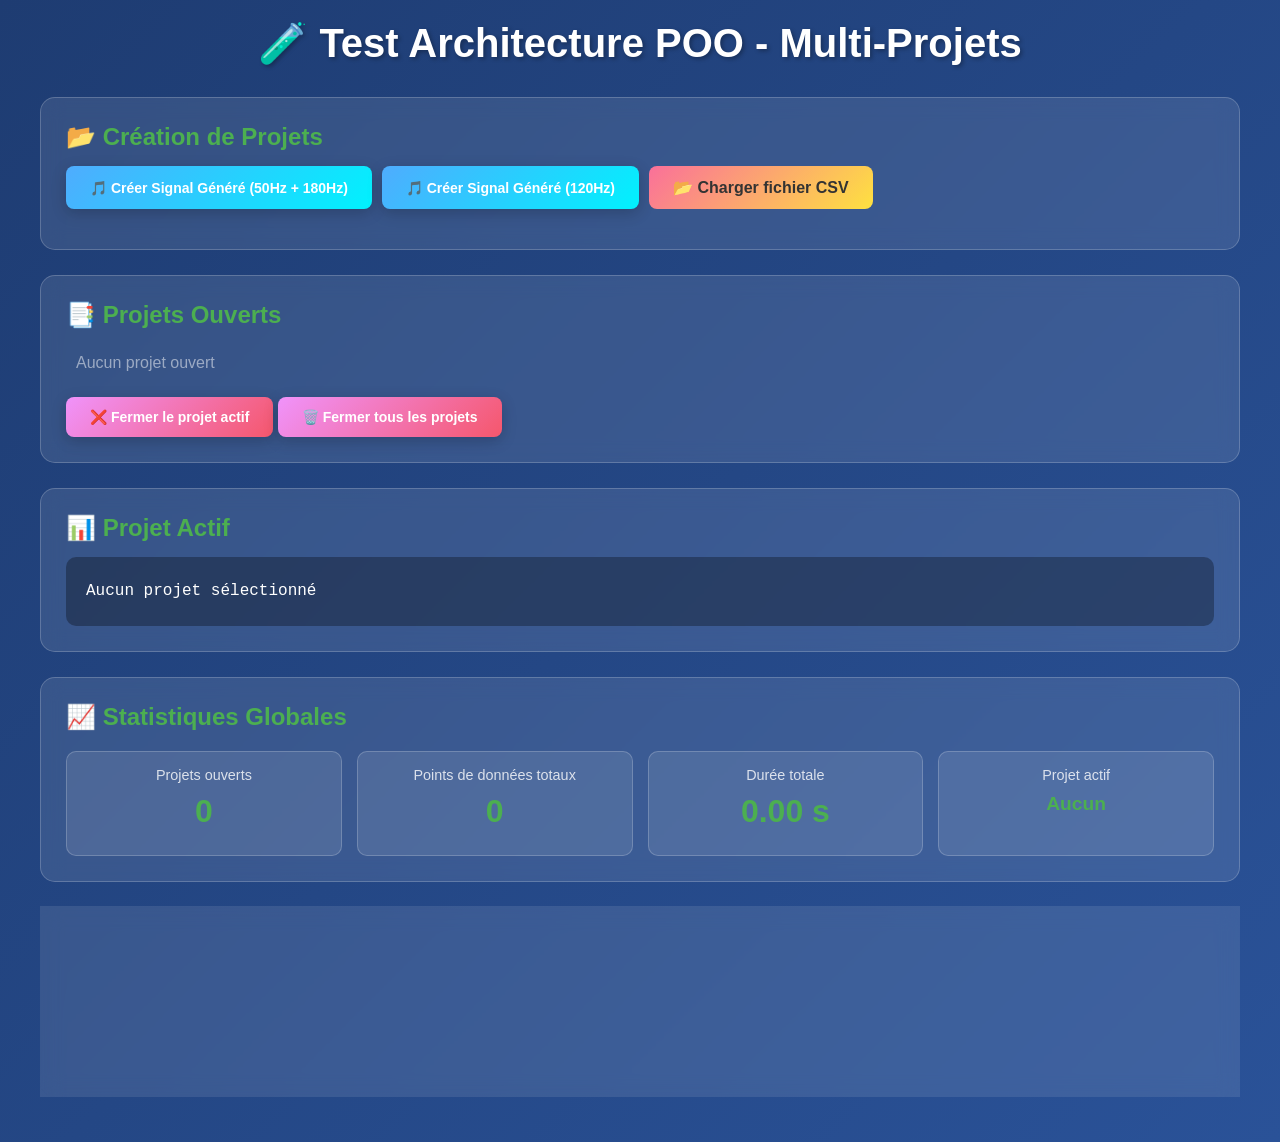
<file: project-test.html>
<!DOCTYPE html>
<html lang="fr">
<head>
    <meta charset="UTF-8">
    <meta name="viewport" content="width=device-width, initial-scale=1.0">
    <title>Test Architecture POO - HydraSpec Pro</title>
    <style>
        * {
            margin: 0;
            padding: 0;
            box-sizing: border-box;
        }

        body {
            font-family: 'Segoe UI', Tahoma, Geneva, Verdana, sans-serif;
            background: linear-gradient(135deg, #1e3c72 0%, #2a5298 100%);
            color: #fff;
            padding: 20px;
        }

        .container {
            max-width: 1200px;
            margin: 0 auto;
        }

        h1 {
            text-align: center;
            margin-bottom: 30px;
            font-size: 2.5em;
            text-shadow: 2px 2px 4px rgba(0,0,0,0.3);
        }

        .test-section {
            background: rgba(255, 255, 255, 0.1);
            backdrop-filter: blur(10px);
            border-radius: 15px;
            padding: 25px;
            margin-bottom: 25px;
            border: 1px solid rgba(255, 255, 255, 0.2);
        }

        .test-section h2 {
            color: #4CAF50;
            margin-bottom: 15px;
            font-size: 1.5em;
        }

        .button-group {
            display: flex;
            gap: 10px;
            flex-wrap: wrap;
            margin-bottom: 15px;
        }

        button {
            background: linear-gradient(135deg, #667eea 0%, #764ba2 100%);
            color: white;
            border: none;
            padding: 12px 24px;
            border-radius: 8px;
            cursor: pointer;
            font-size: 14px;
            font-weight: bold;
            transition: all 0.3s ease;
            box-shadow: 0 4px 15px rgba(0,0,0,0.2);
        }

        button:hover {
            transform: translateY(-2px);
            box-shadow: 0 6px 20px rgba(0,0,0,0.3);
        }

        button:active {
            transform: translateY(0);
        }

        button.danger {
            background: linear-gradient(135deg, #f093fb 0%, #f5576c 100%);
        }

        button.success {
            background: linear-gradient(135deg, #4facfe 0%, #00f2fe 100%);
        }

        .tabs {
            display: flex;
            gap: 5px;
            margin-bottom: 15px;
            flex-wrap: wrap;
        }

        .tab {
            background: rgba(255, 255, 255, 0.2);
            padding: 10px 20px;
            border-radius: 8px 8px 0 0;
            cursor: pointer;
            transition: all 0.3s ease;
            border: 1px solid rgba(255, 255, 255, 0.3);
            position: relative;
        }

        .tab.active {
            background: rgba(76, 175, 80, 0.4);
            border-bottom: 3px solid #4CAF50;
        }

        .tab:hover {
            background: rgba(255, 255, 255, 0.3);
        }

        .close-tab {
            margin-left: 10px;
            color: #f44336;
            font-weight: bold;
            cursor: pointer;
        }

        .project-info {
            background: rgba(0, 0, 0, 0.3);
            padding: 20px;
            border-radius: 10px;
            margin-top: 15px;
            font-family: 'Courier New', monospace;
            line-height: 1.8;
        }

        .project-info strong {
            color: #4CAF50;
        }

        .log {
            background: rgba(0, 0, 0, 0.5);
            padding: 15px;
            border-radius: 10px;
            margin-top: 15px;
            max-height: 300px;
            overflow-y: auto;
            font-family: 'Courier New', monospace;
            font-size: 12px;
        }

        .log-entry {
            margin: 5px 0;
            padding: 5px;
            border-left: 3px solid #4CAF50;
            padding-left: 10px;
        }

        .log-entry.error {
            border-left-color: #f44336;
            color: #ff9999;
        }

        .stats {
            display: grid;
            grid-template-columns: repeat(auto-fit, minmax(200px, 1fr));
            gap: 15px;
            margin-top: 20px;
        }

        .stat-card {
            background: rgba(255, 255, 255, 0.1);
            padding: 15px;
            border-radius: 10px;
            text-align: center;
            border: 1px solid rgba(255, 255, 255, 0.2);
        }

        .stat-value {
            font-size: 2em;
            font-weight: bold;
            color: #4CAF50;
            margin: 10px 0;
        }

        .stat-label {
            font-size: 0.9em;
            opacity: 0.8;
        }

        input[type="file"] {
            display: none;
        }

        .file-upload-label {
            background: linear-gradient(135deg, #fa709a 0%, #fee140 100%);
            color: #333;
            padding: 12px 24px;
            border-radius: 8px;
            cursor: pointer;
            font-weight: bold;
            display: inline-block;
            transition: all 0.3s ease;
        }

        .file-upload-label:hover {
            transform: translateY(-2px);
            box-shadow: 0 6px 20px rgba(0,0,0,0.3);
        }

        .success-message {
            background: rgba(76, 175, 80, 0.2);
            border: 1px solid #4CAF50;
            padding: 10px;
            border-radius: 5px;
            margin-top: 10px;
        }
    </style>
</head>
<body>
    <div class="container">
        <h1>🧪 Test Architecture POO - Multi-Projets</h1>

        <!-- Section 1 : Création de projets -->
        <div class="test-section">
            <h2>📂 Création de Projets</h2>
            <div class="button-group">
                <button class="success" onclick="testCreateGeneratedProject()">
                    🎵 Créer Signal Généré (50Hz + 180Hz)
                </button>
                <button class="success" onclick="testCreateAnotherGeneratedProject()">
                    🎵 Créer Signal Généré (120Hz)
                </button>
                <label for="csv-upload" class="file-upload-label">
                    📂 Charger fichier CSV
                </label>
                <input type="file" id="csv-upload" accept=".csv" onchange="testLoadCSV(event)">
            </div>
        </div>

        <!-- Section 2 : Onglets de projets -->
        <div class="test-section">
            <h2>📑 Projets Ouverts</h2>
            <div id="project-tabs" class="tabs">
                <div style="opacity: 0.5; padding: 10px;">Aucun projet ouvert</div>
            </div>
            <button class="danger" onclick="testCloseActiveProject()">❌ Fermer le projet actif</button>
            <button class="danger" onclick="testCloseAllProjects()">🗑️ Fermer tous les projets</button>
        </div>

        <!-- Section 3 : Informations du projet actif -->
        <div class="test-section">
            <h2>📊 Projet Actif</h2>
            <div id="project-info" class="project-info">
                Aucun projet sélectionné
            </div>
        </div>

        <!-- Section 4 : Statistiques globales -->
        <div class="test-section">
            <h2>📈 Statistiques Globales</h2>
            <div id="stats" class="stats"></div>
        </div>

        <!-- Section 5 : Log des événements -->
        <div class="test-section">
            <h2>📋 Log des Événements</h2>
            <div id="log" class="log">
                <div class="log-entry">🚀 Système initialisé - Prêt pour les tests</div>
            </div>
        </div>
    </div>

    <!-- Charger les modules -->
    <script src="project.js"></script>
    <script src="project-manager.js"></script>

    <script>
        // Initialiser le gestionnaire de projets
        const manager = new ProjectManager();

        // Fonction pour ajouter un log
        function addLog(message, isError = false) {
            const logDiv = document.getElementById('log');
            const entry = document.createElement('div');
            entry.className = 'log-entry' + (isError ? ' error' : '');
            entry.textContent = `[${new Date().toLocaleTimeString()}] ${message}`;
            logDiv.appendChild(entry);
            logDiv.scrollTop = logDiv.scrollHeight;
        }

        // Fonction pour mettre à jour l'interface
        function updateUI() {
            updateTabs();
            updateProjectInfo();
            updateStats();
        }

        // Mettre à jour les onglets
        function updateTabs() {
            const tabsDiv = document.getElementById('project-tabs');
            tabsDiv.innerHTML = '';

            const projects = manager.getAllProjects();

            if (projects.length === 0) {
                tabsDiv.innerHTML = '<div style="opacity: 0.5; padding: 10px;">Aucun projet ouvert</div>';
                return;
            }

            projects.forEach(project => {
                const tab = document.createElement('div');
                tab.className = 'tab' + (project.isActive ? ' active' : '');
                tab.innerHTML = `
                    ${project.name}
                    <span class="close-tab" onclick="closeProject('${project.id}', event)">✕</span>
                `;
                tab.onclick = (e) => {
                    if (!e.target.classList.contains('close-tab')) {
                        switchToProject(project.id);
                    }
                };
                tabsDiv.appendChild(tab);
            });
        }

        // Mettre à jour les informations du projet actif
        function updateProjectInfo() {
            const infoDiv = document.getElementById('project-info');
            const project = manager.getActive();

            if (!project) {
                infoDiv.innerHTML = 'Aucun projet sélectionné';
                return;
            }

            const info = project.getInfo();
            infoDiv.innerHTML = `
                <strong>Nom :</strong> ${info.name}<br>
                <strong>ID :</strong> ${info.id}<br>
                <strong>Créé le :</strong> ${new Date(info.createdAt).toLocaleString()}<br>
                <strong>Points de données :</strong> ${info.dataPoints.toLocaleString()}<br>
                <strong>Durée :</strong> ${info.duration} s<br>
                <strong>Fréquence d'échantillonnage :</strong> ${info.fs.toFixed(1)} Hz<br>
                <strong>Canaux disponibles :</strong> ${info.channels}<br>
                <strong>Curseur début :</strong> ${project.state.cursorStart.toFixed(3)} s<br>
                <strong>Curseur fin :</strong> ${project.state.cursorEnd.toFixed(3)} s
            `;
        }

        // Mettre à jour les statistiques
        function updateStats() {
            const statsDiv = document.getElementById('stats');
            const stats = manager.getStats();

            statsDiv.innerHTML = `
                <div class="stat-card">
                    <div class="stat-label">Projets ouverts</div>
                    <div class="stat-value">${stats.projectCount}</div>
                </div>
                <div class="stat-card">
                    <div class="stat-label">Points de données totaux</div>
                    <div class="stat-value">${stats.totalDataPoints.toLocaleString()}</div>
                </div>
                <div class="stat-card">
                    <div class="stat-label">Durée totale</div>
                    <div class="stat-value">${stats.totalDuration} s</div>
                </div>
                <div class="stat-card">
                    <div class="stat-label">Projet actif</div>
                    <div class="stat-value" style="font-size: 1.2em;">${stats.activeProject || 'Aucun'}</div>
                </div>
            `;
        }

        // Tests
        function testCreateGeneratedProject() {
            const project = manager.createProjectFromGenerator({
                fs: 1000,
                duration: 10,
                noise: 0.1,
                dc: 5,
                frequencies: [
                    { freq: 50, amp: 5, phase: 0 },
                    { freq: 180, amp: 1.5, phase: 45 }
                ]
            });

            addLog(`✅ Projet créé: ${project.name} (Signal 50Hz + 180Hz)`);
            updateUI();
        }

        function testCreateAnotherGeneratedProject() {
            const project = manager.createProjectFromGenerator({
                fs: 2000,
                duration: 5,
                noise: 0.05,
                dc: 3,
                frequencies: [
                    { freq: 120, amp: 3, phase: 0 }
                ]
            });

            addLog(`✅ Projet créé: ${project.name} (Signal 120Hz)`);
            updateUI();
        }

        async function testLoadCSV(event) {
            const file = event.target.files[0];
            if (!file) return;

            try {
                addLog(`📂 Chargement de ${file.name}...`);
                const project = await manager.createProjectFromCSV(file);
                addLog(`✅ Fichier CSV chargé: ${project.name}`);
                updateUI();
            } catch (error) {
                addLog(`❌ Erreur: ${error.message}`, true);
            }
        }

        function switchToProject(projectId) {
            manager.switchTo(projectId);
            addLog(`🔄 Basculé vers: ${manager.getActive().name}`);
            updateUI();
        }

        function closeProject(projectId, event) {
            event.stopPropagation();
            const project = manager.getProject(projectId);
            const name = project ? project.name : 'Inconnu';
            manager.deleteProject(projectId);
            addLog(`🗑️ Projet fermé: ${name}`);
            updateUI();
        }

        function testCloseActiveProject() {
            const project = manager.getActive();
            if (!project) {
                addLog('⚠️ Aucun projet actif', true);
                return;
            }

            const name = project.name;
            manager.deleteProject(project.id);
            addLog(`🗑️ Projet actif fermé: ${name}`);
            updateUI();
        }

        function testCloseAllProjects() {
            const count = manager.getProjectCount();
            manager.deleteAllProjects();
            addLog(`🗑️ Tous les projets fermés (${count} projets)`);
            updateUI();
        }

        // Enregistrer des listeners
        manager.on('projectCreated', (project) => {
            console.log('Event: projectCreated', project.name);
        });

        manager.on('projectDeleted', (data) => {
            console.log('Event: projectDeleted', data.name);
        });

        manager.on('projectSwitched', (project) => {
            console.log('Event: projectSwitched', project.name);
        });

        // Initialisation
        updateUI();
        addLog('🎯 ProjectManager prêt - Créez votre premier projet !');
    </script>
</body>
</html>
</file>
